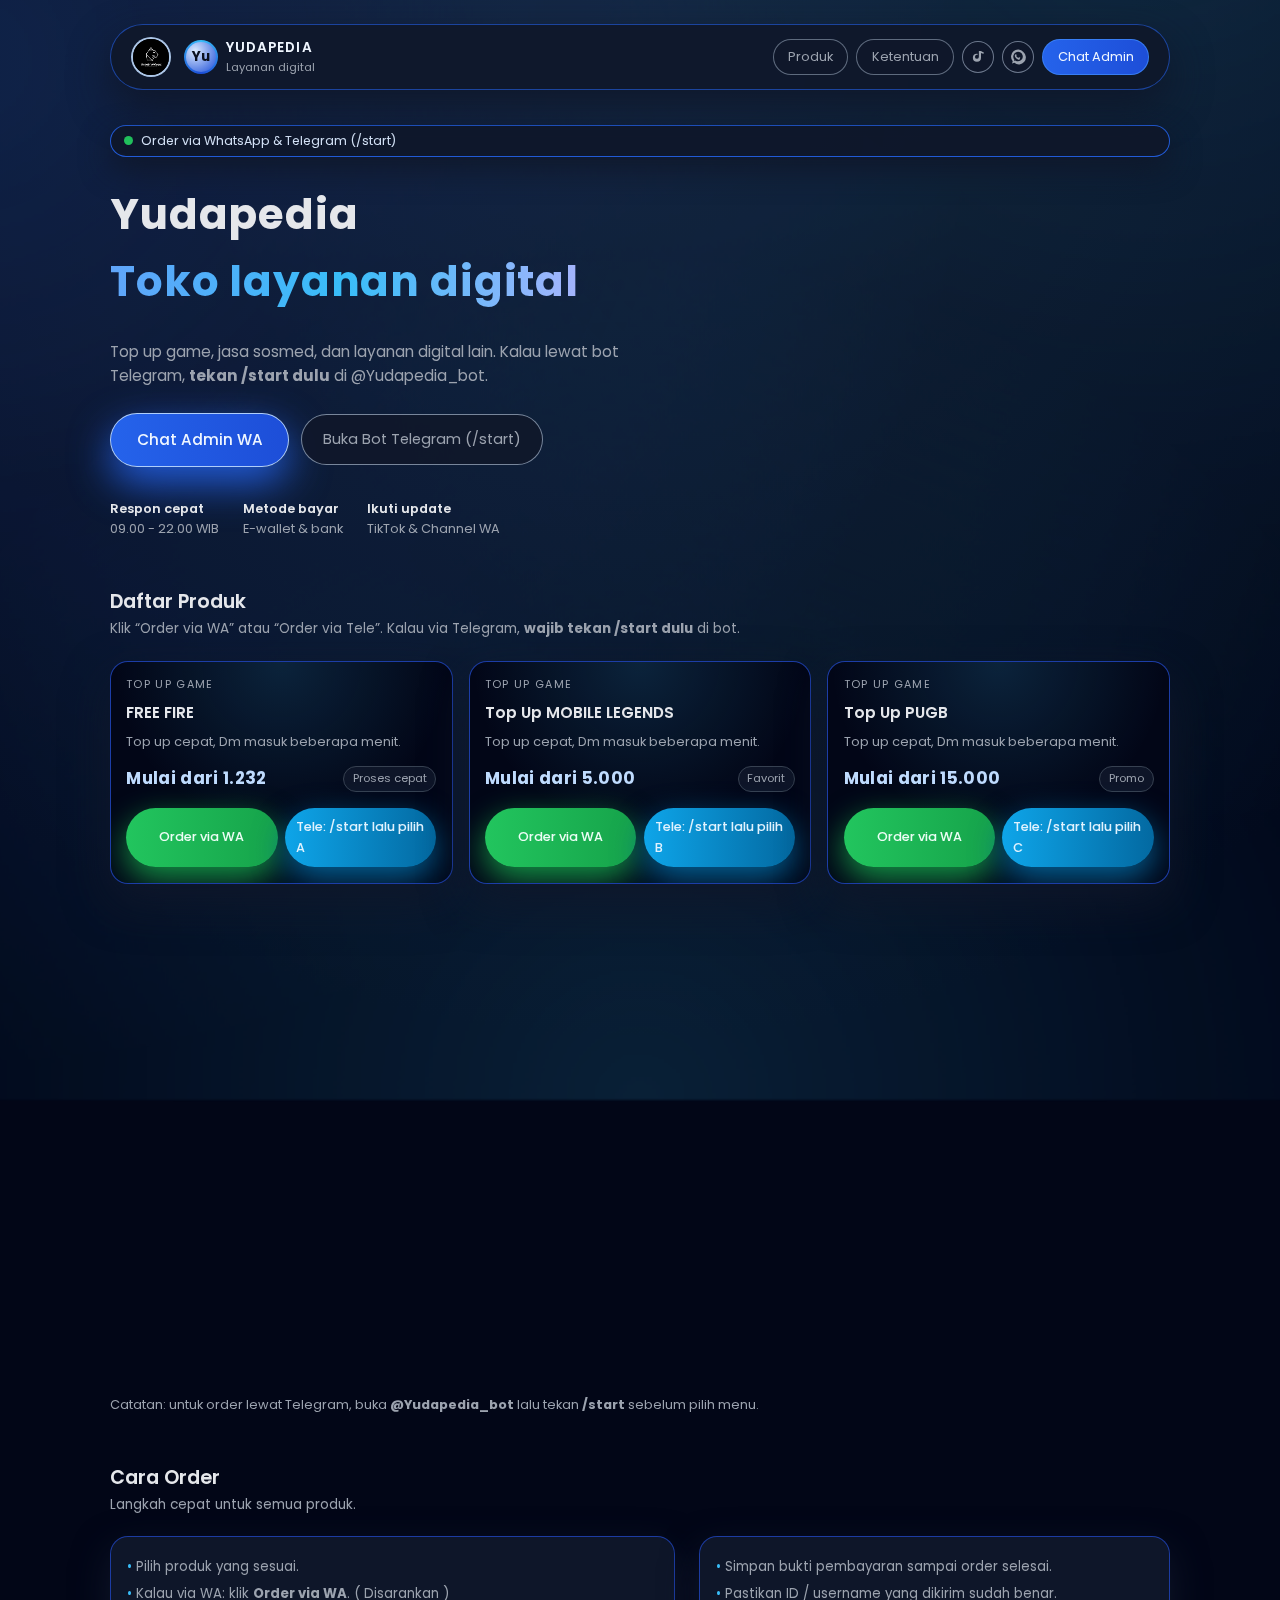
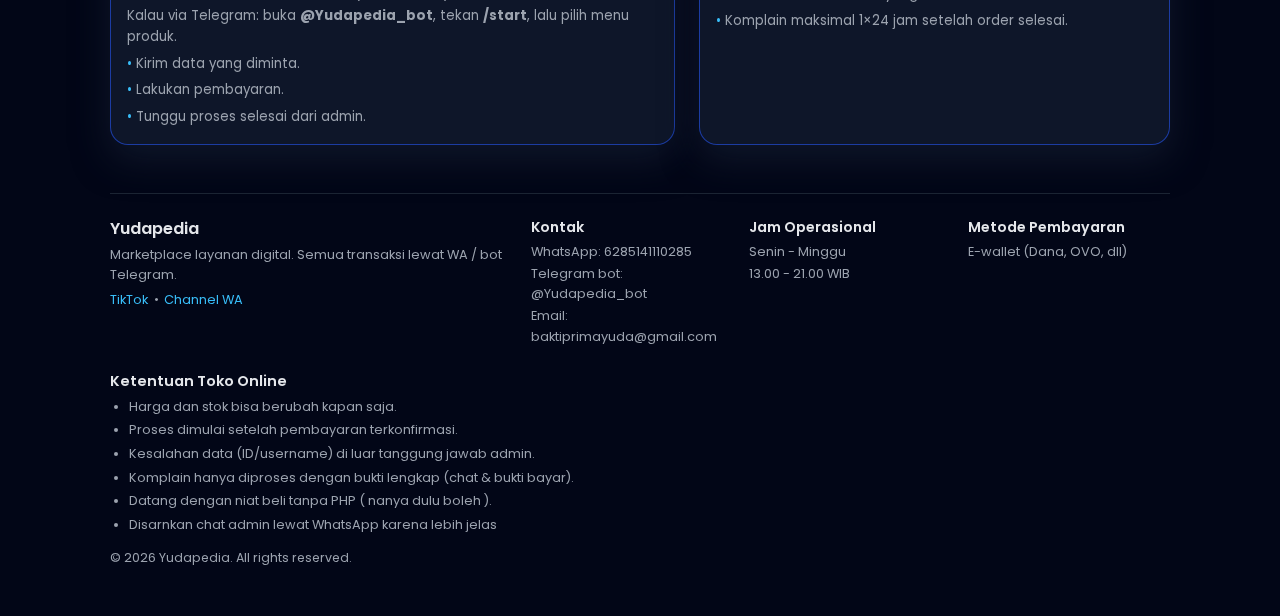
<file: index.html>
<!DOCTYPE html>
<html lang="id">
<head>
  <meta charset="UTF-8" />
  <meta name="viewport" content="width=device-width, initial-scale=1.0" />
  <title>Yudapedia - Toko Layanan Digital</title>

  <link href="https://fonts.googleapis.com/css2?family=Poppins:wght@300;400;500;600;700&display=swap" rel="stylesheet" />
  <link rel="stylesheet" href="style.css" />
</head>
<body>
  <!-- Glow yang gerak-gerak -->
  <div class="glow-orbit"></div>
  <div class="cursor-glow"></div>

  <div class="container">
    <!-- Navbar -->
    <header class="navbar">
      <div class="navbar-left">
        <!-- Logo kamu (optional) -->
        <!-- Ganti src dengan file logo kamu -->
        <img src="./logo.jpg" alt="Logo Yudapedia" class="navbar-logo" />

        <div class="brand">
          <div class="brand-icon"><div class="brand-inner">Yu</div></div>
          <div class="brand-text">
            <span>Yudapedia</span>
            <span>Layanan digital</span>
          </div>
        </div>
      </div>

      <nav class="nav-actions">
        <a href="#produk" class="nav-link">Produk</a>
        <a href="#ketentuan" class="nav-link">Ketentuan</a>

        <!-- TikTok (ganti nanti ke akunmu sendiri) -->
        <a class="nav-icon" href="https://www.tiktok.com/@yuxdaxofficial" target="_blank" rel="noopener" title="TikTok">
          <svg viewBox="0 0 24 24" aria-hidden="true">
            <path d="M16.5 3a5.5 5.5 0 0 0 4 1.7V7a8.3 8.3 0 0 1-4-1.1v7.2a6.1 6.1 0 1 1-6.1-6.1c.3 0 .6 0 .9.1V9a2.9 2.9 0 1 0 2 2.7V3h3.2z"></path>
          </svg>
        </a>

        <!-- WhatsApp Channel (ganti nanti ke channelmu sendiri) -->
        <a class="nav-icon" href="https://whatsapp.com/channel/0029VbAtxpXI1rcprIyQFD0y" target="_blank" rel="noopener" title="WhatsApp Channel">
          <svg viewBox="0 0 24 24" aria-hidden="true">
            <path d="M20 4.5A9 9 0 0 0 4.1 18.2L3 21.7l3.6-1A9 9 0 1 0 20 4.5Zm-8 14a7.1 7.1 0 0 1-3.6-1l-.3-.1-2.1.6.6-2-.2-.3A7.1 7.1 0 1 1 12 18.5Zm3.6-5.4c-.2-.1-1.2-.6-1.4-.7s-.3-.1-.5.1-.5.7-.7.8-.3.1-.5 0a5.7 5.7 0 0 1-3-2.6c-.1-.2 0-.3.1-.4l.3-.3.1-.3-.1-.4-0.4-1c-.1-.3-.3-.3-.5-.3h-.4a.8.8 0 0 0-.6.3 2.5 2.5 0 0 0-.8 1.8 2.9 2.9 0 0 0 .1.8 6 6 0 0 0 1.2 2.3 6.9 6.9 0 0 0 3.4 2.6 3.3 3.3 0 0 0 1.5.3c.6 0 1.1-.4 1.3-.8s.3-.8.2-.9-.2-.1-.4-.2Z"></path>
          </svg>
        </a>

        <!-- Chat Admin -->
        <a
          href="https://wa.me/6285141110285?text=Halo%20kak,%20saya%20mau%20tanya%20produk%20di%20Yudapedia."
          target="_blank"
          rel="noopener noreferrer"
          class="nav-link nav-link-primary"
        >
          Chat Admin
        </a>
      </nav>
    </header>

    <!-- Hero -->
    <section class="hero">
      <div class="hero-main">
        <div class="hero-badge float-soft">
          <div class="dot-pulse"></div>
          Order via WhatsApp & Telegram (/start)
        </div>
        <h1 class="hero-title">
          Yudapedia<br />
          <span class="gradient">Toko layanan digital</span>
        </h1>
        <p class="hero-subtitle">
          Top up game, jasa sosmed, dan layanan digital lain.  
          Kalau lewat bot Telegram, <strong>tekan /start dulu</strong> di @Yudapedia_bot.
        </p>

        <div class="hero-actions">
          <a
            href="https://wa.me/6285141110285?text=Halo%20kak,%20saya%20mau%20order%20di%20Yudapedia."
            target="_blank"
            rel="noopener noreferrer"
            class="btn-primary"
          >
            Chat Admin WA
          </a>
          <a
            href="https://t.me/Yudapedia_bot"
            target="_blank"
            rel="noopener noreferrer"
            class="btn-ghost"
          >
            Buka Bot Telegram (/start)
          </a>
        </div>

        <div class="hero-meta">
          <div>
            <strong>Respon cepat</strong><br />
            09.00 - 22.00 WIB
          </div>
          <div>
            <strong>Metode bayar</strong><br />
            E-wallet & bank
          </div>
          <div>
            <strong>Ikuti update</strong><br />
            TikTok & Channel WA
          </div>
        </div>
      </div>
    </section>

    <!-- Produk -->
    <section id="produk" class="section">
      <div class="section-header">
        <h2 class="section-title">Daftar Produk</h2>
        <p class="section-subtitle">
          Klik “Order via WA” atau “Order via Tele”.  
          Kalau via Telegram, <strong>wajib tekan /start dulu</strong> di bot.
        </p>
      </div>

      <div class="product-grid">
        <!-- TOP UP GAME -->
        <article class="product-card reveal float-soft">
          <div class="product-label">Top up game</div>
          <div class="product-name">FREE FIRE </div>
          <p class="product-desc">
            Top up cepat, Dm masuk beberapa menit.
          </p>
          <div class="product-meta">
            <span class="product-price">Mulai dari 1.232</span>
            <span class="product-tag">Proses cepat</span>
          </div>
          <div class="product-actions">
            <a
              class="btn-order wa-btn"
              href="https://wa.me/6285141110285?text=Halo%20kak,%20saya%20mau%20top%20up%20Game%20%20Mohon%20info%20harga."
              target="_blank"
              rel="noopener noreferrer"
            >
              Order via WA
            </a>
            <a
              class="btn-order tele-btn"
              href="https://t.me/Yudapedia_bot"
              target="_blank"
              rel="noopener noreferrer"
            >
              Tele: /start lalu pilih A
            </a>
          </div>
        </article>

        <article class="product-card reveal float-soft">
          <div class="product-label">Top up game</div>
          <div class="product-name">Top Up MOBILE LEGENDS</div>
          <p class="product-desc">
           Top up cepat, Dm masuk beberapa menit.
          </p>
          <div class="product-meta">
            <span class="product-price">Mulai dari 5.000</span>
            <span class="product-tag">Favorit</span>
          </div>
          <div class="product-actions">
            <a
              class="btn-order wa-btn"
              href="https://wa.me/6285141110285?text=Halo%20kak,%20minta%20list%20harga%20Top%20Up%20Game%20"
              target="_blank"
              rel="noopener noreferrer"
            >
              Order via WA
            </a>
            <a
              class="btn-order tele-btn"
              href="https://t.me/Yudapedia_bot"
              target="_blank"
              rel="noopener noreferrer"
            >
              Tele: /start lalu pilih B
            </a>
          </div>
        </article>

        <article class="product-card reveal float-soft">
          <div class="product-label">Top up game</div>
          <div class="product-name">Top Up PUGB</div>
          <p class="product-desc">
           Top up cepat, Dm masuk beberapa menit.
          </p>
          <div class="product-meta">
            <span class="product-price">Mulai dari 15.000</span>
            <span class="product-tag">Promo</span>
          </div>
          <div class="product-actions">
            <a
              class="btn-order wa-btn"
              href="https://wa.me/6285141110285?text=Halo%20kak,%20minta%20harga%20Top%20Up%20Game%20"
              target="_blank"
              rel="noopener noreferrer"
            >
              Order via WA
            </a>
            <a
              class="btn-order tele-btn"
              href="https://t.me/Yudapedia_bot"
              target="_blank"
              rel="noopener noreferrer"
            >
              Tele: /start lalu pilih C
            </a>
          </div>
        </article>

        <!-- LAYANAN SOSMED -->
        <article class="product-card reveal float-soft">
          <div class="product-label">Sosial media</div>
          <div class="product-name">Layanan Instagram</div>
          <p class="product-desc">
            Rapihin bio, highlight, dan tampilan profil.
          </p>
          <div class="product-meta">
            <span class="product-price">Mulai dari 5.000</span>
            <span class="product-tag">Rekomendasi</span>
          </div>
          <div class="product-actions">
            <a
              class="btn-order wa-btn"
              href="https://wa.me/6285141110285?text=Halo%20kak,%20mau%20jasa%20optimasi%20Instagram."
              target="_blank"
              rel="noopener noreferrer"
            >
              Order via WA
            </a>
            <a
              class="btn-order tele-btn"
              href="https://t.me/Yudapedia_bot"
              target="_blank"
              rel="noopener noreferrer"
            >
              Tele: /start lalu pilih IG
            </a>
          </div>
        </article>

        <article class="product-card reveal float-soft">
          <div class="product-label">Sosial media</div>
          <div class="product-name">Layanan Tiktok</div>
          <p class="product-desc">
         Rapihin bio, highlight, dan tampilan profil.
        </p>
          <div class="product-meta">
            <span class="product-price">Mulai dari 5.000</span>
            <span class="product-tag">Paket konten</span>
          </div>
          <div class="product-actions">
            <a
              class="btn-order wa-btn"
              href="https://wa.me/6285141110285?text=Halo%20kak,%20mau%20jasa%20jadwal%20konten%20bulanan."
              target="_blank"
              rel="noopener noreferrer"
            >
              Order via WA
            </a>
            <a
              class="btn-order tele-btn"
              href="https://t.me/Yudapedia_bot"
              target="_blank"
              rel="noopener noreferrer"
            >
              Tele: /start lalu pilih konten
            </a>
          </div>
        </article>

        <article class="product-card reveal float-soft">
          <div class="product-label">Sosial media</div>
          <div class="product-name">WhatsApp</div>
          <p class="product-desc">
           Memperbaiki kualitas ch 
          </p>
          <div class="product-meta">
            <span class="product-price">Harga mulai dari 5.000 </span>
            <span class="product-tag">Custom</span>
          </div>
          <div class="product-actions">
            <a
              class="btn-order wa-btn"
              href="https://wa.me/6285141110285?text=Halo%20kak,%20mau%20konsultasi%20konten."
              target="_blank"
              rel="noopener noreferrer"
            >
              Order via WA
            </a>
            <a
              class="btn-order tele-btn"
              href="https://t.me/Yudapedia_bot"
              target="_blank"
              rel="noopener noreferrer"
            >
              Tele: /start lalu pilih konsultasi
            </a>
          </div>
        </article>

        <!-- LAYANAN DIGITAL LAIN -->
        <article class="product-card reveal float-soft">
          <div class="product-label">Layanan digital</div>
          <div class="product-name">Akun Premium Legal</div>
          <p class="product-desc">
            Akun premium resmi, list bisa ditanya ke admin.
          </p>
          <div class="product-meta">
            <span class="product-price">Mulai dari 30.000</span>
            <span class="product-tag">Official</span>
          </div>
          <div class="product-actions">
            <a
              class="btn-order wa-btn"
              href="https://wa.me/6285141110285?text=Halo%20kak,%20ada%20list%20akun%20premium%20yang%20tersedia%3F"
              target="_blank"
              rel="noopener noreferrer"
            >
              Order via WA
            </a>
            <a
              class="btn-order tele-btn"
              href="https://t.me/Yudapedia_bot"
              target="_blank"
              rel="noopener noreferrer"
            >
              Tele: /start lalu pilih premium
            </a>
          </div>
        </article>

        <article class="product-card reveal float-soft">
          <div class="product-label">Layanan digital</div>
          <div class="product-name">Setup Tools Kerja</div>
          <p class="product-desc">
            Setup dasar email, cloud, dan tools kerja.
          </p>
          <div class="product-meta">
            <span class="product-price">Mulai dari 40.000</span>
            <span class="product-tag">Support</span>
          </div>
          <div class="product-actions">
            <a
              class="btn-order wa-btn"
              href="https://wa.me/6285141110285?text=Halo%20kak,%20mau%20jasa%20setup%20tools%20kerja."
              target="_blank"
              rel="noopener noreferrer"
            >
              Order via WA
            </a>
            <a
              class="btn-order tele-btn"
              href="https://t.me/Yudapedia_bot"
              target="_blank"
              rel="noopener noreferrer"
            >
              Tele: /start lalu pilih setup
            </a>
          </div>
        </article>

        <!-- CUSTOM REQUEST -->
        <article class="product-card reveal float-soft">
          <div class="product-label">Custom request</div>
          <div class="product-name">Layanan Digital Lainnya</div>
          <p class="product-desc">
            Jelaskan kebutuhan, admin bantu cek bisa atau tidak.
          </p>
          <div class="product-meta">
            <span class="product-price">Harga sesuai request</span>
            <span class="product-tag">Request</span>
          </div>
          <div class="product-actions">
            <a
              class="btn-order wa-btn"
              href="https://wa.me/6285141110285?text=Halo%20kak,%20saya%20ada%20kebutuhan%20digital%20lain."
              target="_blank"
              rel="noopener noreferrer"
            >
              Order via WA
            </a>
            <a
              class="btn-order tele-btn"
              href="https://t.me/Yudapedia_bot"
              target="_blank"
              rel="noopener noreferrer"
            >
              Tele: /start lalu pilih menu
            </a>
          </div>
        </article>
      </div>

      <!-- Catatan khusus Telegram -->
      <p style="margin-top: 0.75rem; font-size: 0.8rem; color: #9ca3af;">
        Catatan: untuk order lewat Telegram, buka <strong>@Yudapedia_bot</strong> lalu tekan <strong>/start</strong> sebelum pilih menu.
      </p>
    </section>

    <!-- Info singkat -->
    <section class="section">
      <div class="section-header">
        <h2 class="section-title">Cara Order</h2>
        <p class="section-subtitle">Langkah cepat untuk semua produk.</p>
      </div>

      <div class="info-grid">
        <div class="info-card">
          <ol class="info-list">
            <li>Pilih produk yang sesuai.</li>
            <li>
              Kalau via WA: klik <strong>Order via WA</strong>. ( Disarankan )<br />
              Kalau via Telegram: buka <strong>@Yudapedia_bot</strong>, tekan <strong>/start</strong>, lalu pilih menu produk.
            </li>
            <li>Kirim data yang diminta.</li>
            <li>Lakukan pembayaran.</li>
            <li>Tunggu proses selesai dari admin.</li>
          </ol>
        </div>

        <div class="info-card">
          <ul class="info-list">
            <li>Simpan bukti pembayaran sampai order selesai.</li>
            <li>Pastikan ID / username yang dikirim sudah benar.</li>
            <li>Komplain maksimal 1×24 jam setelah order selesai.</li>
          </ul>
        </div>
      </div>
    </section>

    <!-- Footer -->
    <footer class="footer" id="ketentuan">
      <div class="footer-top">
        <div>
          <h3 class="footer-title">Yudapedia</h3>
          <p>Marketplace layanan digital. Semua transaksi lewat WA / bot Telegram.</p>
          <div class="footer-social">
            <a href="https://www.tiktok.com/@yuxdaxofficial" target="_blank" rel="noopener">TikTok</a>
            <span>•</span>
            <a href="https://whatsapp.com/channel/0029VbAtxpXI1rcprIyQFD0y" target="_blank" rel="noopener">Channel WA</a>
          </div>
        </div>
        <div class="footer-col">
          <h4>Kontak</h4>
          <ul>
            <li>WhatsApp: 6285141110285</li>
            <li>Telegram bot: @Yudapedia_bot</li>
            <li>Email: baktiprimayuda@gmail.com</li>
          </ul>
        </div>
        <div class="footer-col">
          <h4>Jam Operasional</h4>
          <ul>
            <li>Senin - Minggu</li>
            <li>13.00 - 21.00 WIB</li>
          </ul>
        </div>
        <div class="footer-col">
          <h4>Metode Pembayaran</h4>
          <ul>
            <li>E-wallet (Dana, OVO, dll)</li>
          </ul>
        </div>
      </div>

      <div class="footer-bottom">
        <div class="footer-rules">
          <h4>Ketentuan Toko Online</h4>
          <ul>
            <li>Harga dan stok bisa berubah kapan saja.</li>
            <li>Proses dimulai setelah pembayaran terkonfirmasi.</li>
            <li>Kesalahan data (ID/username) di luar tanggung jawab admin.</li>
            <li>Komplain hanya diproses dengan bukti lengkap (chat & bukti bayar).</li>
            <li>Datang dengan niat beli tanpa PHP ( nanya dulu boleh ).</li>
            <li>Disarnkan chat admin lewat WhatsApp karena lebih jelas</li>
          </ul>
        </div>
        <p class="footer-copy">
          © <span id="year"></span> Yudapedia. All rights reserved.
        </p>
      </div>
    </footer>
  </div>

  <script src="./index.js"></script>
</body>
</html>
</file>
<file: style.css>
:root {
  --primary: #2563eb;
  --primary-soft: #dbeafe;
  --bg: #020617;
  --card: #020617;
  --text: #e5e7eb;
  --muted: #9ca3af;
  --accent: #38bdf8;
  --radius-lg: 18px;
  --radius-xl: 26px;
  --shadow-soft: 0 18px 45px rgba(15, 23, 42, 0.9);
}

* {
  margin: 0;
  padding: 0;
  box-sizing: border-box;
}

body {
  font-family: "Poppins", system-ui, -apple-system, BlinkMacSystemFont, sans-serif;
  background: radial-gradient(circle at top, #0f172a 0, #020617 45%, #020617 100%);
  color: var(--text);
  min-height: 100vh;
  line-height: 1.6;
  scroll-behavior: smooth;
  overflow-x: hidden;
}

/* Background glow yang gerak pelan */
.glow-orbit {
  position: fixed;
  inset: -200px;
  pointer-events: none;
  z-index: -2;
  background:
    radial-gradient(circle at 10% 20%, rgba(59, 130, 246, 0.22), transparent 55%),
    radial-gradient(circle at 80% 0%, rgba(56, 189, 248, 0.18), transparent 55%),
    radial-gradient(circle at 50% 100%, rgba(56, 189, 248, 0.16), transparent 55%);
  filter: blur(1px);
  opacity: 0.9;
  animation: floatGlow 18s ease-in-out infinite alternate;
}

@keyframes floatGlow {
  from { transform: translate3d(-10px, 0, 0) scale(1); }
  to   { transform: translate3d(10px, -20px, 0) scale(1.03); }
}

/* Glow yang mengikuti cursor */
.cursor-glow {
  position: fixed;
  width: 220px;
  height: 220px;
  border-radius: 999px;
  background: radial-gradient(circle, rgba(59, 130, 246, 0.35), transparent 60%);
  pointer-events: none;
  mix-blend-mode: screen;
  opacity: 0;
  transition: opacity 0.3s ease-out;
  z-index: -1;
}

.container {
  max-width: 1100px;
  margin: 0 auto;
  padding: 1.5rem 1.25rem 3rem;
}

/* NAVBAR */

.navbar {
  display: flex;
  align-items: center;
  justify-content: space-between;
  gap: 1rem;
  padding: 0.75rem 1.25rem;
  margin-bottom: 1.5rem;
  border-radius: 999px;
  background: rgba(15, 23, 42, 0.94);
  border: 1px solid rgba(37, 99, 235, 0.6);
  box-shadow: 0 18px 40px rgba(15, 23, 42, 0.95);
  backdrop-filter: blur(18px);
  position: sticky;
  top: 0.8rem;
  z-index: 20;
}

.navbar-left {
  display: flex;
  align-items: center;
  gap: 0.8rem;
}

.navbar-logo {
  width: 40px;
  height: 40px;
  border-radius: 999px;
  object-fit: cover;
  border: 2px solid rgba(191, 219, 254, 0.9);
  background: #020617;
}

.brand {
  display: flex;
  align-items: center;
  gap: 0.5rem;
}

.brand-icon {
  width: 34px;
  height: 34px;
  border-radius: 999px;
  background: conic-gradient(from 180deg, #1d4ed8, #38bdf8, #1d4ed8);
  padding: 2px;
  animation: spinSlow 10s linear infinite;
}

.brand-inner {
  width: 100%;
  height: 100%;
  border-radius: inherit;
  background: radial-gradient(circle at 30% 30%, #dbeafe, #1d4ed8);
  display: flex;
  align-items: center;
  justify-content: center;
  font-weight: 700;
  font-size: 0.85rem;
  color: #0b1120;
}

@keyframes spinSlow {
  to { transform: rotate(360deg); }
}

.brand-text {
  display: flex;
  flex-direction: column;
}

.brand-text span:first-child {
  font-weight: 600;
  letter-spacing: 0.08em;
  font-size: 0.85rem;
  text-transform: uppercase;
  color: #eff6ff;
}

.brand-text span:last-child {
  font-size: 0.7rem;
  color: var(--muted);
}

.nav-actions {
  display: flex;
  align-items: center;
  gap: 0.5rem;
  font-size: 0.8rem;
}

.nav-link {
  border-radius: 999px;
  padding: 0.45rem 0.9rem;
  border: 1px solid rgba(148, 163, 184, 0.6);
  background: rgba(15, 23, 42, 0.85);
  text-decoration: none;
  color: var(--muted);
  display: inline-flex;
  align-items: center;
  gap: 0.3rem;
  transition: all 0.18s ease;
}

.nav-link:hover {
  border-color: rgba(56, 189, 248, 1);
  color: var(--accent);
  transform: translateY(-1px);
}

.nav-link-primary {
  border-color: rgba(59, 130, 246, 0.9);
  color: #eff6ff;
  background: linear-gradient(to right, #2563eb, #1d4ed8);
}

.nav-icon {
  width: 32px;
  height: 32px;
  border-radius: 999px;
  border: 1px solid rgba(148, 163, 184, 0.7);
  display: inline-flex;
  align-items: center;
  justify-content: center;
  background: rgba(15, 23, 42, 0.9);
  cursor: pointer;
  transition: all 0.18s ease;
}

.nav-icon svg {
  width: 16px;
  height: 16px;
  fill: var(--muted);
}

.nav-icon:hover {
  border-color: rgba(56, 189, 248, 1);
  transform: translateY(-1px) scale(1.03);
}

.nav-icon:hover svg {
  fill: var(--accent);
}

/* HERO */

.hero {
  margin-top: 2.2rem;
}

.hero-main {
  display: flex;
  flex-direction: column;
  gap: 1.5rem;
}

.hero-badge {
  display: inline-flex;
  align-items: center;
  gap: 0.5rem;
  padding: 0.3rem 0.8rem;
  border-radius: 999px;
  background: rgba(15, 23, 42, 0.9);
  border: 1px solid rgba(37, 99, 235, 0.9);
  font-size: 0.78rem;
  color: var(--primary-soft);
  box-shadow: 0 12px 30px rgba(15, 23, 42, 1);
}

.dot-pulse {
  width: 9px;
  height: 9px;
  border-radius: 999px;
  background: #22c55e;
  box-shadow: 0 0 0 0 rgba(34, 197, 94, 0.7);
  animation: pulse 1.8s infinite;
}

@keyframes pulse {
  0% {
    transform: scale(0.95);
    box-shadow: 0 0 0 0 rgba(34, 197, 94, 0.6);
  }
  70% {
    transform: scale(1.1);
    box-shadow: 0 0 0 12px rgba(34, 197, 94, 0);
  }
  100% {
    transform: scale(0.95);
    box-shadow: 0 0 0 0 rgba(34, 197, 94, 0);
  }
}

.hero-title {
  font-size: clamp(2.2rem, 3.3vw, 3rem);
  font-weight: 700;
  letter-spacing: 0.02em;
}

.hero-title .gradient {
  background: linear-gradient(to right, #60a5fa, #38bdf8, #a5b4fc);
  -webkit-background-clip: text;
  color: transparent;
}

.hero-subtitle {
  font-size: 0.96rem;
  color: var(--muted);
  max-width: 32rem;
}

.hero-actions {
  display: flex;
  flex-wrap: wrap;
  gap: 0.75rem;
  align-items: center;
}

.btn-primary {
  border-radius: 999px;
  padding: 0.85rem 1.6rem;
  background: linear-gradient(to right, #2563eb, #1d4ed8);
  border: 1px solid rgba(191, 219, 254, 0.9);
  color: #eff6ff;
  font-weight: 500;
  font-size: 0.95rem;
  text-decoration: none;
  display: inline-flex;
  align-items: center;
  gap: 0.5rem;
  box-shadow: 0 16px 40px rgba(37, 99, 235, 0.9);
  transform-origin: center;
  transition: all 0.18s ease-out;
}

.btn-primary:hover {
  transform: translateY(-2px) scale(1.02);
  box-shadow: 0 22px 55px rgba(37, 99, 235, 1);
  filter: brightness(1.06);
}

.btn-ghost {
  border-radius: 999px;
  padding: 0.8rem 1.3rem;
  background: rgba(15, 23, 42, 0.9);
  border: 1px solid rgba(148, 163, 184, 0.8);
  color: var(--muted);
  font-size: 0.9rem;
  text-decoration: none;
  display: inline-flex;
  align-items: center;
  gap: 0.45rem;
  transition: all 0.15s ease;
}

.btn-ghost:hover {
  border-color: rgba(56, 189, 248, 1);
  color: var(--accent);
  transform: translateY(-1px);
}

.hero-meta {
  display: flex;
  flex-wrap: wrap;
  gap: 1.5rem;
  margin-top: 0.5rem;
  font-size: 0.8rem;
  color: var(--muted);
}

.hero-meta strong {
  color: #e5e7eb;
  font-weight: 600;
}

/* SECTION */

.section {
  margin-top: 3rem;
}

.section-header {
  margin-bottom: 1.3rem;
}

.section-title {
  font-size: 1.2rem;
  font-weight: 600;
}

.section-subtitle {
  font-size: 0.85rem;
  color: var(--muted);
}

/* PRODUCT GRID */

.product-grid {
  display: grid;
  grid-template-columns: repeat(3, minmax(0, 1fr));
  gap: 1rem;
}

@media (max-width: 900px) {
  .product-grid {
    grid-template-columns: repeat(2, minmax(0, 1fr));
  }
}
@media (max-width: 640px) {
  .product-grid {
    grid-template-columns: minmax(0, 1fr);
  }
}

.product-card {
  border-radius: var(--radius-lg);
  background: radial-gradient(circle at top, rgba(56, 189, 248, 0.16), transparent 60%),
              #020617;
  border: 1px solid rgba(30, 64, 175, 0.95);
  box-shadow: var(--shadow-soft);
  padding: 0.9rem 0.95rem 1rem;
  display: flex;
  flex-direction: column;
  gap: 0.45rem;
  position: relative;
  overflow: hidden;
  transition: all 0.18s ease-out;
}

.product-card::before {
  content: "";
  position: absolute;
  inset: -40%;
  background: radial-gradient(circle at top, rgba(59, 130, 246, 0.3), transparent 55%);
  opacity: 0;
  transition: opacity 0.18s ease-out;
  pointer-events: none;
}

.product-card:hover {
  transform: translateY(-4px) scale(1.01);
  border-color: rgba(56, 189, 248, 1);
  box-shadow: 0 20px 55px rgba(15, 23, 42, 1);
}

.product-card:hover::before {
  opacity: 1;
}

.product-label {
  font-size: 0.68rem;
  text-transform: uppercase;
  letter-spacing: 0.12em;
  color: var(--muted);
}

.product-name {
  font-size: 0.95rem;
  font-weight: 600;
  color: #e5e7eb;
}

.product-desc {
  font-size: 0.8rem;
  color: var(--muted);
}

.product-meta {
  display: flex;
  justify-content: space-between;
  align-items: flex-end;
  margin-top: 0.3rem;
  gap: 0.4rem;
}

.product-price {
  font-weight: 700;
  font-size: 1.05rem;
  color: #bfdbfe;
  letter-spacing: 0.02em;
}

.product-tag {
  padding: 0.18rem 0.55rem;
  border-radius: 999px;
  background: rgba(15, 23, 42, 0.9);
  border: 1px solid rgba(55, 65, 81, 1);
  color: var(--muted);
  font-size: 0.7rem;
  white-space: nowrap;
}

.product-actions {
  margin-top: 0.6rem;
  display: flex;
  gap: 0.45rem;
}

.btn-order {
  flex: 1;
  border-radius: 999px;
  padding: 0.55rem 0.7rem;
  border: none;
  outline: none;
  font-size: 0.8rem;
  font-weight: 500;
  cursor: pointer;
  display: inline-flex;
  align-items: center;
  justify-content: center;
  gap: 0.3rem;
  transition: all 0.16s ease-out;
  text-decoration: none;
}

.wa-btn {
  background: linear-gradient(to right, #22c55e, #16a34a);
  color: #ecfdf5;
  box-shadow: 0 12px 32px rgba(22, 163, 74, 0.9);
}

.tele-btn {
  background: linear-gradient(to right, #0ea5e9, #0369a1);
  color: #e0f2fe;
  box-shadow: 0 12px 32px rgba(3, 105, 161, 0.9);
}

.btn-order:hover {
  transform: translateY(-2px);
  filter: brightness(1.05);
}

/* FLOAT EFFECT */
.float-soft {
  animation: floatSoft 5s ease-in-out infinite alternate;
}

@keyframes floatSoft {
  from { transform: translateY(0); }
  to   { transform: translateY(-6px); }
}

/* INFO */

.info-grid {
  display: grid;
  grid-template-columns: minmax(0, 1.2fr) minmax(0, 1fr);
  gap: 1.5rem;
}

@media (max-width: 800px) {
  .info-grid {
    grid-template-columns: minmax(0, 1fr);
  }
}

.info-card {
  border-radius: var(--radius-lg);
  background: rgba(15, 23, 42, 0.95);
  border: 1px solid rgba(30, 64, 175, 0.9);
  padding: 1rem;
  box-shadow: 0 14px 36px rgba(15, 23, 42, 1);
  font-size: 0.83rem;
}

.info-list {
  list-style: none;
  display: grid;
  gap: 0.35rem;
  margin-top: 0.2rem;
  color: var(--muted);
}

.info-list li::before {
  content: "• ";
  color: var(--accent);
}

/* FOOTER */

.footer {
  margin-top: 3rem;
  padding-top: 1.4rem;
  border-top: 1px solid rgba(31, 41, 55, 0.9);
  display: grid;
  gap: 1.4rem;
  font-size: 0.8rem;
  color: var(--muted);
}

.footer-top {
  display: grid;
  grid-template-columns: minmax(0, 2fr) repeat(3, minmax(0, 1fr));
  gap: 1rem;
}

@media (max-width: 900px) {
  .footer-top {
    grid-template-columns: minmax(0, 1fr) minmax(0, 1fr);
  }
}
@media (max-width: 640px) {
  .footer-top {
    grid-template-columns: minmax(0, 1fr);
  }
}

.footer-title {
  font-size: 1rem;
  font-weight: 600;
  margin-bottom: 0.2rem;
  color: #e5e7eb;
}

.footer-col h4 {
  font-size: 0.88rem;
  font-weight: 600;
  margin-bottom: 0.2rem;
  color: #e5e7eb;
}

.footer-col ul {
  list-style: none;
  display: grid;
  gap: 0.1rem;
}

.footer-social {
  margin-top: 0.3rem;
  display: flex;
  align-items: center;
  gap: 0.35rem;
}

.footer-social a {
  color: var(--accent);
  text-decoration: none;
}

.footer-social a:hover {
  text-decoration: underline;
}

.footer-bottom {
  display: grid;
  gap: 0.8rem;
}

.footer-rules h4 {
  font-size: 0.9rem;
  font-weight: 600;
  margin-bottom: 0.25rem;
  color: #e5e7eb;
}

.footer-rules ul {
  list-style: disc;
  padding-left: 1.2rem;
  display: grid;
  gap: 0.2rem;
}

.footer-copy {
  font-size: 0.78rem;
  color: var(--muted);
}

/* SCROLL REVEAL */

.reveal {
  opacity: 0;
  transform: translateY(16px);
  transition: opacity 0.45s ease-out, transform 0.45s ease-out;
}

.reveal.visible {
  opacity: 1;
  transform: translateY(0);
}

/* RESPONSIVE */

@media (max-width: 720px) {
  .navbar {
    padding-inline: 0.9rem;
  }
  .nav-actions {
    gap: 0.35rem;
  }
  .nav-link {
    padding-inline: 0.65rem;
  }
}
</file>
